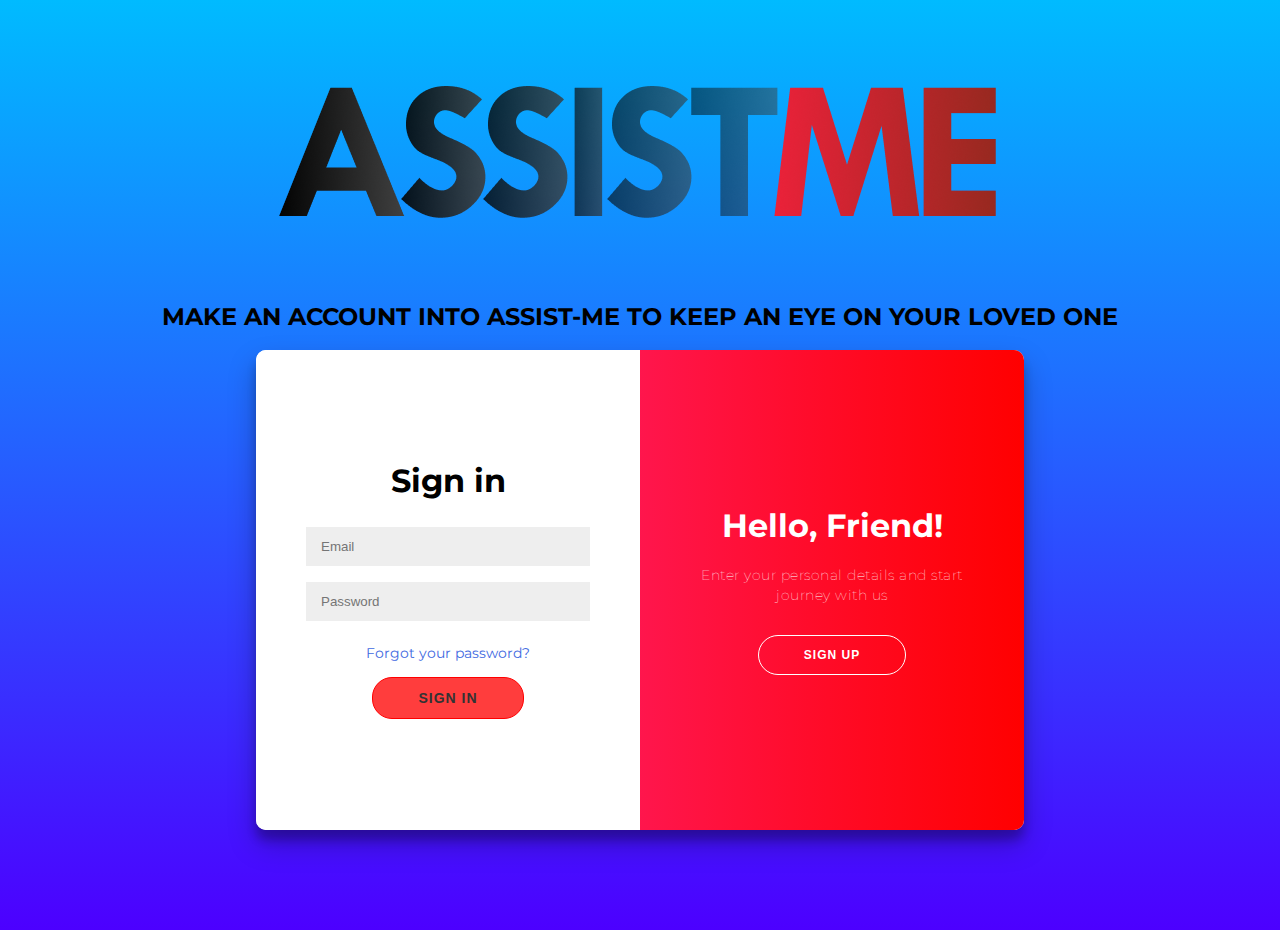
<file: ASSIST_ME/login.html>
<!DOCTYPE html>
<html lang="en">
<head>
    <meta charset="UTF-8">
    <meta name="viewport" content="width=device-width, initial-scale=1.0">
    <link rel="stylesheet" href="login.css">
    <title>Login into ASSIST-ME</title>
</head>
<body>
    <a href="index.html"><img src="Component 1.png" alt="ASSIST-ME"></a>
    <h2>MAKE AN ACCOUNT INTO ASSIST-ME TO KEEP AN EYE ON YOUR LOVED ONE</h2>
    <div class="container" id="container">
        <div class="form-container sign-up-container">
            <form action="#">
                <h1>Create Account</h1>
                <br>
                <input type="text" placeholder="Name" />
                <input type="email" placeholder="Email" />
                <input type="password" placeholder="Password" />
                <button><a href="dashboard.html">Sign Up</a></button>
            </form>
        </div>
        <div class="form-container sign-in-container">
            <form action="#">
                <h1>Sign in</h1>
                <br>
                <input type="email" placeholder="Email" />
                <input type="password" placeholder="Password" />
                <a href="#" style="color:royalblue;">Forgot your password?</a>
                <button><a href="dashboard.html">Sign In</a></button>
            </form>
        </div>
        <div class="overlay-container">
            <div class="overlay">
                <div class="overlay-panel overlay-left">
                    <h1>Welcome Back!</h1>
                    <p>To keep connected with us please login with your personal info</p>
                    <button class="ghost" id="signIn">Sign In</button>
                </div>
                <div class="overlay-panel overlay-right">
                    <h1>Hello, Friend!</h1>
                    <p>Enter your personal details and start journey with us</p>
                    <button class="ghost" id="signUp">Sign Up</button>
                </div>
            </div>
        </div>
    </div>

    


<script type="text/javascript">
    const signUpButton = document.getElementById('signUp');
    const signInButton = document.getElementById('signIn');
    const container = document.getElementById('container');

    signUpButton.addEventListener('click', () => {
        container.classList.add("right-panel-active");
    });

    signInButton.addEventListener('click', () => {
        container.classList.remove("right-panel-active");
    });
</script>

</body>
</html>
</file>
<file: ASSIST_ME/login.css>
@import url('https://fonts.googleapis.com/css?family=Montserrat:400,800');

* {
	box-sizing: border-box;
}

body {
	background-image: linear-gradient(rgb(0, 187, 255) , rgb(76, 0, 255));
	display: flex;
	justify-content: center;
	align-items: center;
	flex-direction: column;
	font-family: 'Montserrat', sans-serif;
	height: 100vh;
	margin: -20px 0 50px;
}

h1 {
	font-weight: bold;
	margin: 0;
}

h2 {
	text-align: center;
}

p {
	font-size: 14px;
	font-weight: 100;
	line-height: 20px;
	letter-spacing: 0.5px;
	margin: 20px 0 30px;
}

span {
	font-size: 12px;
}

a {
	color: #333;
	font-size: 14px;
	text-decoration: none;
	margin: 15px 0;
}

button {
	border-radius: 20px;
	border: 1px solid #ff0000;
	background-color: #ff0000c2;
	color: #FFFFFF;
	font-size: 12px;
	font-weight: bold;
	padding: 12px 45px;
	letter-spacing: 1px;
	text-transform: uppercase;
	transition: transform 80ms ease-in;
}

button:active {
	transform: scale(0.95);
}

button:focus {
	outline: none;
}

button.ghost {
	background-color: transparent;
	border-color: #FFFFFF;
}

form {
	background-color: #FFFFFF;
	display: flex;
	align-items: center;
	justify-content: center;
	flex-direction: column;
	padding: 0 50px;
	height: 100%;
	text-align: center;
}

input {
	background-color: #eee;
	border: none;
	padding: 12px 15px;
	margin: 8px 0;
	width: 100%;
}

.container {
	background-color: #fff;
	border-radius: 10px;
  	box-shadow: 0 14px 28px rgba(0,0,0,0.25), 
			0 10px 10px rgba(0,0,0,0.22);
	position: relative;
	overflow: hidden;
	width: 768px;
	max-width: 100%;
	min-height: 480px;
}

.form-container {
	position: absolute;
	top: 0;
	height: 100%;
	transition: all 0.6s ease-in-out;
}

.sign-in-container {
	left: 0;
	width: 50%;
	z-index: 2;
}

.container.right-panel-active .sign-in-container {
	transform: translateX(100%);
}

.sign-up-container {
	left: 0;
	width: 50%;
	opacity: 0;
	z-index: 1;
}

.container.right-panel-active .sign-up-container {
	transform: translateX(100%);
	opacity: 1;
	z-index: 5;
	animation: show 0.6s;
}

@keyframes show {
	0%, 49.99% {
		opacity: 0;
		z-index: 1;
	}
	
	50%, 100% {
		opacity: 1;
		z-index: 5;
	}
}

.overlay-container {
	position: absolute;
	top: 0;
	left: 50%;
	width: 50%;
	height: 100%;
	overflow: hidden;
	transition: transform 0.6s ease-in-out;
	z-index: 100;
}

.container.right-panel-active .overlay-container{
	transform: translateX(-100%);
}

.overlay {
	background: #FF416C;
	background: -webkit-linear-gradient(to right, #ff2b99, #ff0000);
	background: linear-gradient(to right, #ff2b99, #ff0000);
	background-repeat: no-repeat;
	background-size: cover;
	background-position: 0 0;
	color: #FFFFFF;
	position: relative;
	left: -100%;
	height: 100%;
	width: 200%;
  	transform: translateX(0);
	transition: transform 0.6s ease-in-out;
}

.container.right-panel-active .overlay {
  	transform: translateX(50%);
}

.overlay-panel {
	position: absolute;
	display: flex;
	align-items: center;
	justify-content: center;
	flex-direction: column;
	padding: 0 40px;
	text-align: center;
	top: 0;
	height: 100%;
	width: 50%;
	transform: translateX(0);
	transition: transform 0.6s ease-in-out;
}

.overlay-left {
	transform: translateX(-20%);
}

.container.right-panel-active .overlay-left {
	transform: translateX(0);
}

.overlay-right {
	right: 0;
	transform: translateX(0);
}

.container.right-panel-active .overlay-right {
	transform: translateX(20%);
}

.social-container {
	margin: 20px 0;
}

.social-container a {
	border: 1px solid #DDDDDD;
	border-radius: 50%;
	display: inline-flex;
	justify-content: center;
	align-items: center;
	margin: 0 5px;
	height: 40px;
	width: 40px;
}

footer {
    background-color: #222;
    color: #fff;
    font-size: 14px;
    bottom: 0;
    position: fixed;
    left: 0;
    right: 0;
    text-align: center;
    z-index: 999;
}

footer p {
    margin: 10px 0;
}

footer i {
    color: red;
}

footer a {
    color: #3c97bf;
    text-decoration: none;
}
</file>
